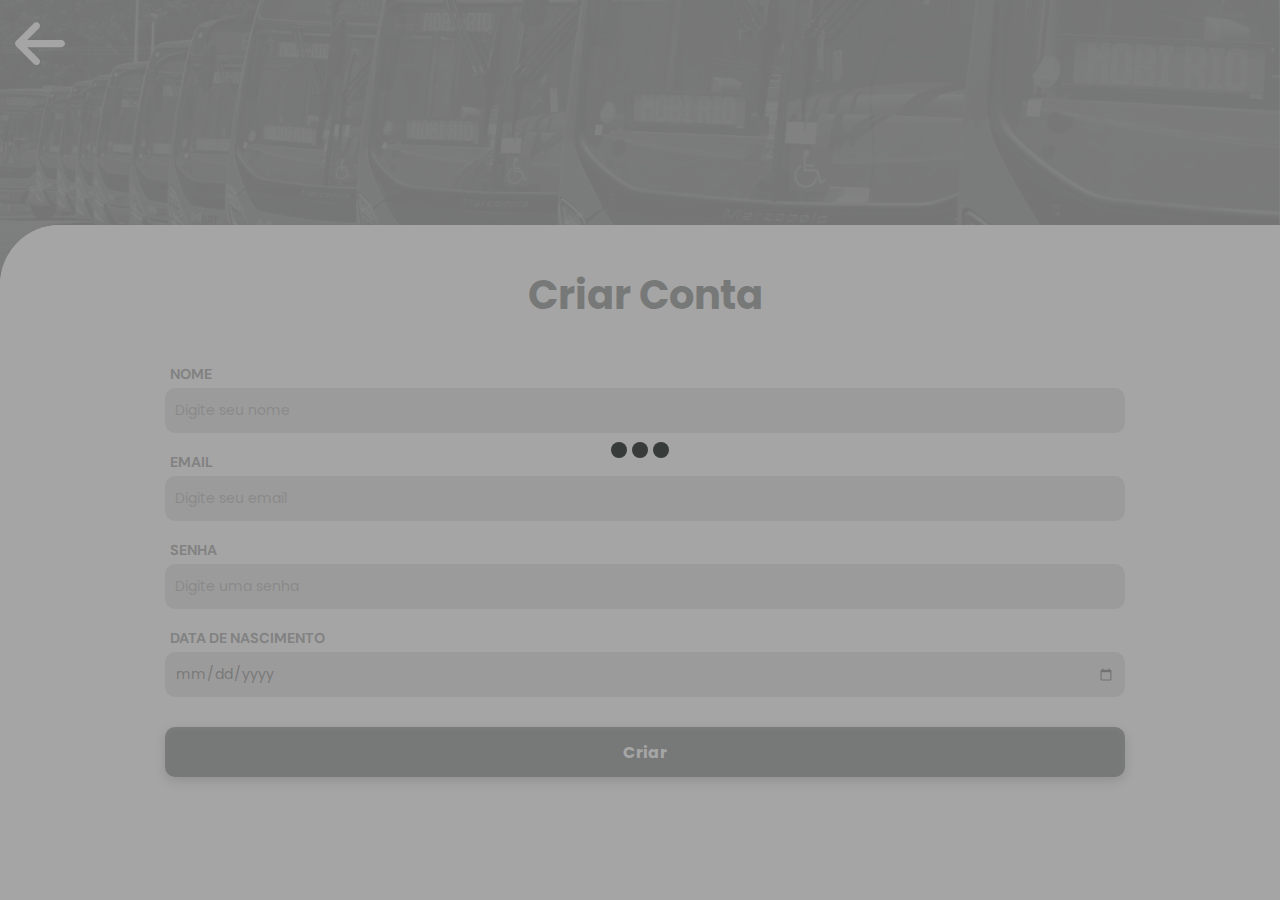
<file: BusyBus/design/createAcc.html>
<!DOCTYPE html>
<html lang="pt-br">
<head>
    <meta charset="UTF-8">
    <meta name="viewport" content="width=device-width, initial-scale=1.0">
    <title>Criar Conta</title>
    <link rel="stylesheet" href="css/createAcc-style.css">
</head>
<body class="load">
    <div class="overLoad"></div>
    <div class="loading">
        <div class="dot"></div>
        <div class="dot"></div>
        <div class="dot"></div>
    </div>
    <div class="backArrow">
       <a href="login.html"><svg xmlns="http://www.w3.org/2000/svg" viewBox="0 0 448 512"><!--!Font Awesome Free 6.7.2 by @fontawesome - https://fontawesome.com License - https://fontawesome.com/license/free Copyright 2025 Fonticons, Inc.--><path d="M9.4 233.4c-12.5 12.5-12.5 32.8 0 45.3l160 160c12.5 12.5 32.8 12.5 45.3 0s12.5-32.8 0-45.3L109.2 288 416 288c17.7 0 32-14.3 32-32s-14.3-32-32-32l-306.7 0L214.6 118.6c12.5-12.5 12.5-32.8 0-45.3s-32.8-12.5-45.3 0l-160 160z"/></svg></a>
    </div>
    <div class="conteinerBanner"></div>
    <div class="conteinerForm">
         <div class="conteinerForm">
        <div class="formLogin">
            <div class="formHeader">
                <h1>Criar Conta</h1>
            </div>
            <div class="form">
                <div class="row">
                    <label for="">Nome</label>
                    <input type="text" placeholder="Digite seu nome">
                </div>
                <div class="row">
                    <label for="">Email</label>
                    <input type="text" placeholder="Digite seu email">
                </div>
                <div class="row">
                    <label for="">Senha</label>
                    <input type="text" placeholder="Digite uma senha">
                </div>
                <div class="row">
                    <label for="">Data de Nascimento</label>
                    <input type="date"> 
                </div>
                <button>Criar</button>
            </div>
        </div>
    </div>
    </div>
</body>
</html>
</file>
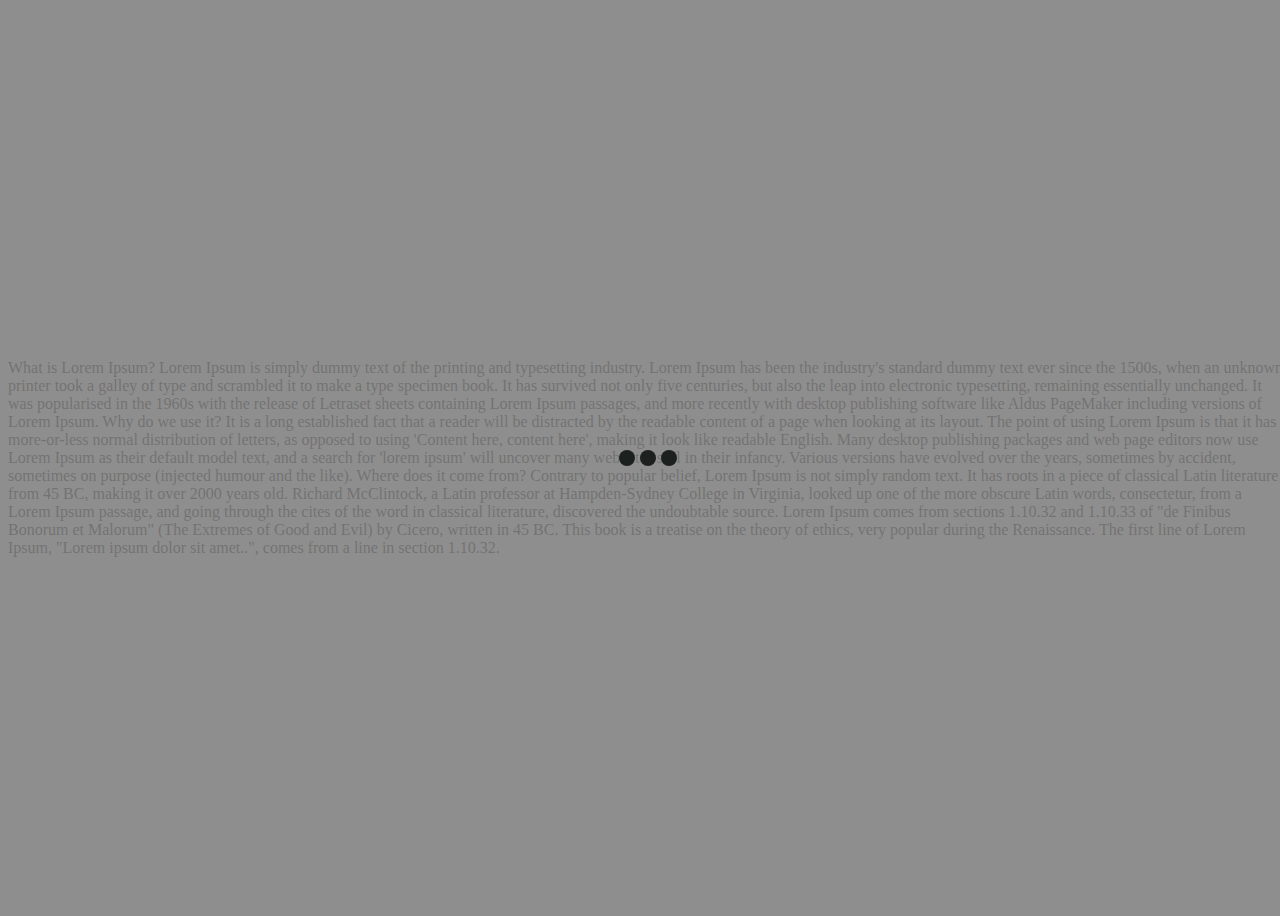
<file: BusyBus/design/loading.html>
<!DOCTYPE html>
<html lang="pt-br">
<head>
    <meta charset="UTF-8">
    <meta name="viewport" content="width=device-width, initial-scale=1.0">
    <title>Document</title>
    <link rel="stylesheet" href="css/loading.css">
</head>
<body class="load">
    <div class="overLoad"></div>
    <div class="loading">
        <div class="dot"></div>
        <div class="dot"></div>
        <div class="dot"></div>
    </div>
    <div>
        <p>What is Lorem Ipsum?
Lorem Ipsum is simply dummy text of the printing and typesetting industry. Lorem Ipsum has been the industry's standard dummy text ever since the 1500s, when an unknown printer took a galley of type and scrambled it to make a type specimen book. It has survived not only five centuries, but also the leap into electronic typesetting, remaining essentially unchanged. It was popularised in the 1960s with the release of Letraset sheets containing Lorem Ipsum passages, and more recently with desktop publishing software like Aldus PageMaker including versions of Lorem Ipsum.

Why do we use it?
It is a long established fact that a reader will be distracted by the readable content of a page when looking at its layout. The point of using Lorem Ipsum is that it has a more-or-less normal distribution of letters, as opposed to using 'Content here, content here', making it look like readable English. Many desktop publishing packages and web page editors now use Lorem Ipsum as their default model text, and a search for 'lorem ipsum' will uncover many web sites still in their infancy. Various versions have evolved over the years, sometimes by accident, sometimes on purpose (injected humour and the like).


Where does it come from?
Contrary to popular belief, Lorem Ipsum is not simply random text. It has roots in a piece of classical Latin literature from 45 BC, making it over 2000 years old. Richard McClintock, a Latin professor at Hampden-Sydney College in Virginia, looked up one of the more obscure Latin words, consectetur, from a Lorem Ipsum passage, and going through the cites of the word in classical literature, discovered the undoubtable source. Lorem Ipsum comes from sections 1.10.32 and 1.10.33 of "de Finibus Bonorum et Malorum" (The Extremes of Good and Evil) by Cicero, written in 45 BC. This book is a treatise on the theory of ethics, very popular during the Renaissance. The first line of Lorem Ipsum, "Lorem ipsum dolor sit amet..", comes from a line in section 1.10.32.</p>
    </div>
</body>
</html>
</file>
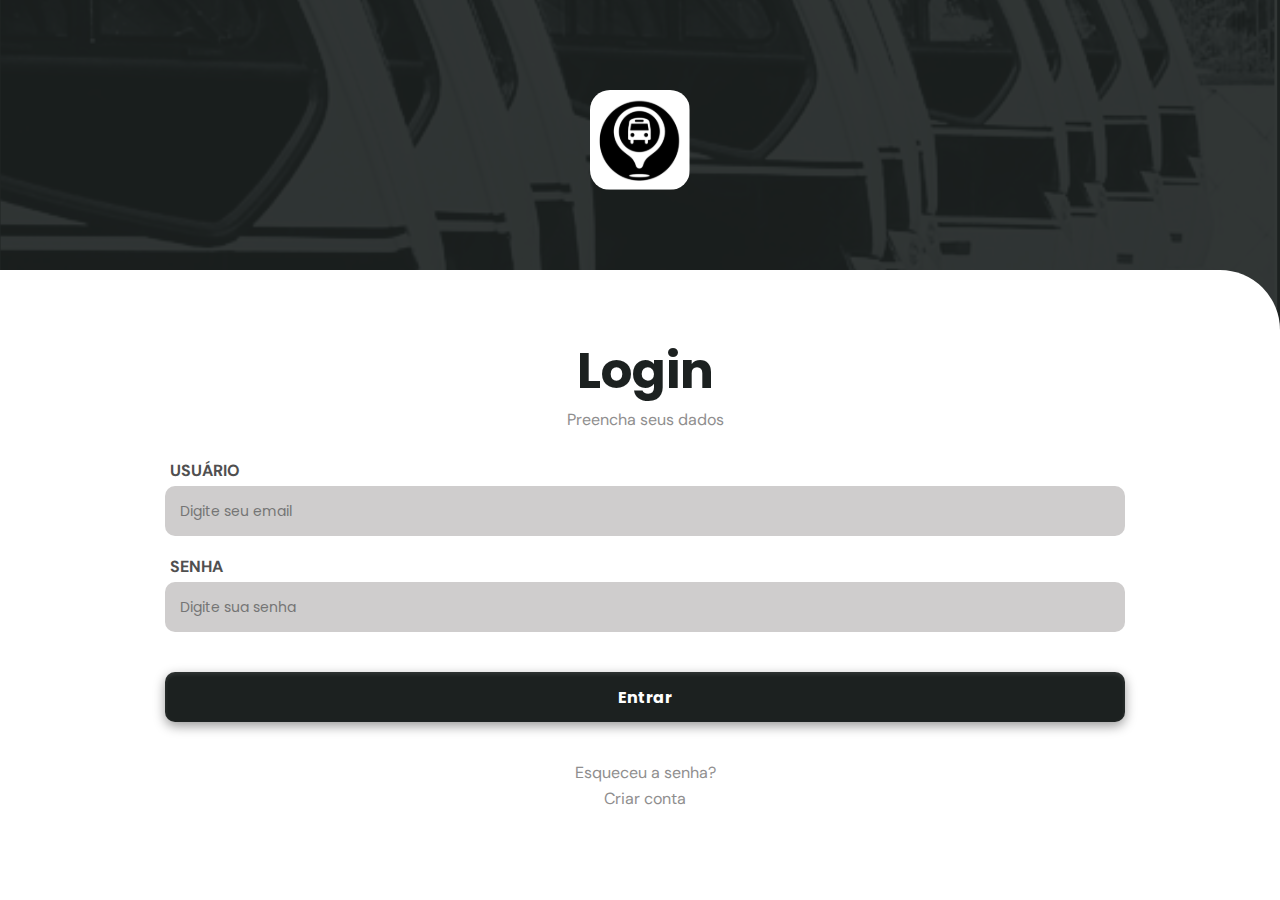
<file: BusyBus/design/login.html>
<!DOCTYPE html>
<html lang="pt-br">
<head>
    <meta charset="UTF-8">
    <meta name="viewport" content="width=device-width, initial-scale=1.0">
    <title>Tela Login</title>
    <link rel="stylesheet" href="css/login-style.css">
</head>
<body>
    <div class="conteinerBanner">
        <div class="bannerLogin">
            <div class="flexBanner">
                <div class="iconLogin"></div>
            </div>
        </div>
    </div>
    <div class="conteinerForm">
        <div class="formLogin">
            <div class="formHeader">
                <h1>Login</h1>
                <p>Preencha seus dados</p>
            </div>
            <div class="form">
                <div class="row">
                    <label for="">Usuário</label>
                    <div class="inputDefault">
                        <input type="text" placeholder="Digite seu email" required>
                        <svg xmlns="http://www.w3.org/2000/svg" viewBox="0 0 512 512"><!--!Font Awesome Free 6.7.2 by @fontawesome - https://fontawesome.com License - https://fontawesome.com/license/free Copyright 2025 Fonticons, Inc.--><path d="M256 32c14.2 0 27.3 7.5 34.5 19.8l216 368c7.3 12.4 7.3 27.7 .2 40.1S486.3 480 472 480L40 480c-14.3 0-27.6-7.7-34.7-20.1s-7-27.8 .2-40.1l216-368C228.7 39.5 241.8 32 256 32zm0 128c-13.3 0-24 10.7-24 24l0 112c0 13.3 10.7 24 24 24s24-10.7 24-24l0-112c0-13.3-10.7-24-24-24zm32 224a32 32 0 1 0 -64 0 32 32 0 1 0 64 0z"/></svg>
                    </div>
                </div>
                <div class="row">
                    <label for="">Senha</label>
                    <div class="inputDefault">
                        <input type="password" placeholder="Digite sua senha" required>
                        <svg xmlns="http://www.w3.org/2000/svg" viewBox="0 0 512 512"><!--!Font Awesome Free 6.7.2 by @fontawesome - https://fontawesome.com License - https://fontawesome.com/license/free Copyright 2025 Fonticons, Inc.--><path d="M256 32c14.2 0 27.3 7.5 34.5 19.8l216 368c7.3 12.4 7.3 27.7 .2 40.1S486.3 480 472 480L40 480c-14.3 0-27.6-7.7-34.7-20.1s-7-27.8 .2-40.1l216-368C228.7 39.5 241.8 32 256 32zm0 128c-13.3 0-24 10.7-24 24l0 112c0 13.3 10.7 24 24 24s24-10.7 24-24l0-112c0-13.3-10.7-24-24-24zm32 224a32 32 0 1 0 -64 0 32 32 0 1 0 64 0z"/></svg>
                        <p>Usuário ou senha incorreto(s). Tente novamente</p>
                    </div>
                </div>
                <button>Entrar</button>
            </div>
        </div>
        <div class="help">
            <a href="">Esqueceu a senha?</a>
            <a href="createAcc.html">Criar conta</a>
        </div>
    </div>
</body>
</html>
</file>
<file: BusyBus/design/css/createAcc-style.css>
@import url('https://fonts.googleapis.com/css2?family=Poppins:ital,wght@0,100;0,200;0,300;0,400;0,500;0,600;0,700;0,800;0,900;1,100;1,200;1,300;1,400;1,500;1,600;1,700;1,800;1,900&display=swap');

@import url('https://fonts.googleapis.com/css2?family=DM+Sans:ital,opsz,wght@0,9..40,100..1000;1,9..40,100..1000&family=Poppins:ital,wght@0,100;0,200;0,300;0,400;0,500;0,600;0,700;0,800;0,900;1,100;1,200;1,300;1,400;1,500;1,600;1,700;1,800;1,900&display=swap');

* {
    box-sizing: border-box;
    padding: 0;
    margin: 0;
    font-family: 'Poppins', sans-serif;
    font-size: 1rem;
}

body {
    width: 100%;
    height: 100dvh;
    background-color: #1c2120;
    position: relative;
}

.backArrow {
    position: absolute;
    margin: 10px 0 0 5px;
    width: clamp(40px, 5vw, 60px);
    height: clamp(50px, 7vh, 70px);
    top: 0;
    left: 0;
    z-index: 999;
}

.backArrow svg {
    margin: 5px 0 0 10px;
    fill: white;
}

a:active {
    background-color: transparent;
}

.conteinerBanner {
    background-image: url("../imgs/bannerCreateAcc.svg");
    background-size: cover;
    background-position: center;
    width: 100%;
    height: clamp(20vh, 30vh, 35vh);
    opacity: 0.6;
    position: absolute;
    top: 0;
    left: 0;
}

.conteinerForm {
    width: 100%;
    min-height: clamp(60vh, 75vh, 80vh);
    padding: clamp(15px, 2.5vh, 20px) 10px clamp(25px, 5vh, 30px) 20px;
    background-color: #fff;
    position: absolute;
    bottom: 0;
    left: 0;
    border-radius: 60px 0 0 0;
    z-index: 999;
}

.formLogin {
    width: 100%;
    display: flex;
    flex-direction: column;
    justify-content: center;
    align-items: center;
    padding: clamp(15px, 3vh, 20px) 10px clamp(25px, 5vh, 40px) 10px;
}

.formHeader {
    margin-bottom: clamp(25px, 5vh, 40px);
}

.formHeader h1 {
    font-size: clamp(30px, 5vw, 40px);
    font-weight: bold;
    color: #1c2120;
    text-align: center;
}

.form .row {
    display: flex;
    flex-direction: column;
    gap: 5px;
    margin-bottom: 20px;
    width: 75vw;
}

.row label {
    font-family: 'DM Sans', sans-serif;
    text-transform: uppercase;
    font-size: 0.9rem;
    font-weight: bold;
    color: #504f4f;
    margin-left: 5px;
}

.row input {
    background-color: #cfcdcd;
    height: clamp(38px, 5.5vh, 45px);
    font-size: 14px;
    color: #1c2120;
    border: none;
    border-radius: 10px;
    padding: 5px 10px;
    transition: all 500ms;
}

.row input:focus {
    border: 1px solid #1c2120;
    outline: none;
}

button {
    width: 100%;
    height: clamp(42px, 6vh, 50px);
    background-color: #1c2120;
    font-size: clamp(15px, 1.8vh, 16px);
    font-weight: bold;
    color: #fff;
    border: none;
    border-radius: 10px;
    box-shadow: none;
    margin-top: 10px;
    box-shadow: 0 4px 12px rgba(0, 0, 0, 0.4), 
              0 2px 4px rgba(255, 255, 255, 0.1) inset;
    transition: all 0.3s ease;
}

/* Esconde inicialmente */
body.default .overLoad,
body.default .loading {
    opacity: 0;
    visibility: hidden;
    transition: opacity 0.5s ease, visibility 0.5s ease;
    pointer-events: none; /* impede clique */
}

/* Quando ativa com body.load */
body.load .overLoad,
body.load .loading {
    opacity: 0.8;
    visibility: visible;
    pointer-events: auto;
}

/* Estilo da camada escura */
body.load .overLoad {
    position: absolute;
    background-color: #8f8e8e;
    width: 100%;
    height: 100%;
    z-index: 9999;
}

/* Estilo do conteúdo central (ex: animação de loading) */
body.load .loading {
    position: absolute;
    display: flex;
    align-items: center;
    justify-content: center;
    gap: 5px;
    width: 100%;
    height: 100%;
    z-index: 99999;
}

.dot {
    width: 16px;
    height: 16px;
    border-radius: 50%;
    background: #1c2120;
    animation: bounce 0.6s infinite ease-in-out;
}

.dot:nth-child(2) {
    animation-delay: 0.2s;
}

.dot:nth-child(3) {
    animation-delay: 0.4s;
}

@keyframes bounce {
    0%, 80%, 100% {
    transform: translateY(0);
    }
    40% {
    transform: translateY(-20px);
    }
}
</file>
<file: BusyBus/design/css/loading.css>
body {
      background-color: #8f8e8e;
      display: flex;
      justify-content: center;
      align-items: center;
      width: 100vw;
      height: 100vh;
    }

    body.load {
        position: relative;
        width: 100vw;
        height: 100vh;
        overflow: hidden;
    }

    .overLoad {
        position: absolute;
        background-color: #8f8e8e;
        opacity: 0.8;
        width: 100%;
        height: 100%;
        transition: all 0.5s;
    }

    .loading {
        position: absolute;
        display: flex;
        align-items: center;
        justify-content: center;
        gap: 5px;
        width: 100%;
        height: 100%;
        transition: all 0.5s;
    }

    .dot {
      width: 16px;
      height: 16px;
      border-radius: 50%;
      background: #1c2120;
      animation: bounce 0.6s infinite ease-in-out;
    }

    .dot:nth-child(2) {
      animation-delay: 0.2s;
    }

    .dot:nth-child(3) {
      animation-delay: 0.4s;
    }

    @keyframes bounce {
      0%, 80%, 100% {
        transform: translateY(0);
      }
      40% {
        transform: translateY(-20px);
      }
    }
</file>
<file: BusyBus/design/css/login-style.css>
@import url('https://fonts.googleapis.com/css2?family=Poppins:ital,wght@0,100;0,200;0,300;0,400;0,500;0,600;0,700;0,800;0,900;1,100;1,200;1,300;1,400;1,500;1,600;1,700;1,800;1,900&display=swap');

@import url('https://fonts.googleapis.com/css2?family=DM+Sans:ital,opsz,wght@0,9..40,100..1000;1,9..40,100..1000&family=Poppins:ital,wght@0,100;0,200;0,300;0,400;0,500;0,600;0,700;0,800;0,900;1,100;1,200;1,300;1,400;1,500;1,600;1,700;1,800;1,900&display=swap');

* {
    box-sizing: border-box;
    padding: 0;
    margin: 0;
    font-family: 'Poppins', sans-serif;
    font-size: 1rem;
}

body {
    width: 100%;
    height: 100dvh;
    background-color: #1c2120;
    position: relative;
}

.conteinerBanner {
    width: 100vw;
    height: clamp(30vh, 40vh, 45vh);
    position: absolute;
    top: 0;
    left: 0;
}

.bannerLogin {
    width: 100%;
    height: 100%;
    position: relative;
    overflow: hidden;
}

.bannerLogin::before {
    content: "";
    position: absolute;
    inset: 0;
    background-image: url("../imgs/bannerlogin.svg");
    background-repeat: no-repeat;
    background-size: cover;
    background-position: center;
    opacity: 0.1;
    z-index: 0;
}

.bannerLogin > * {
    position: relative;
    z-index: 1;
}

.flexBanner {
    width: 100%;
    height: 100%;
    display: flex;
    justify-content: center;
    align-items: center;
}

.iconLogin {
    width: clamp(70px, 100px, 110px);
    height: clamp(70px, 100px, 110px);
    background-image: url("../imgs/busyBusIcon.svg");
    background-repeat: no-repeat;
    background-position: center;
    background-size: cover;
    border-radius: 20px;
    margin-bottom: clamp(40px, 10vh, 80px);
}

.conteinerForm {
    width: 100%;
    min-height: clamp(60vh, 70vh, 80vh);
    padding: clamp(20px, 4vh, 40px) 10px clamp(20px, 5vh, 30px) 20px;
    background-color: #fff;
    position: absolute;
    bottom: 0;
    left: 0;
    border-radius: 0 60px 0 0;
    z-index: 999;
}

.formLogin {
    width: 100%;
    display: flex;
    flex-direction: column;
    justify-content: center;
    align-items: center;
    padding: clamp(20px, 3vh, 40px) 10px clamp(25px, 5vh, 40px) 10px;
}

.formHeader {
    margin-bottom: clamp(20px, 5vh, 30px);
}

.formHeader h1 {
    font-size: clamp(40px, 5vw, 50px);
    font-weight: bold;
    color: #1c2120;
    text-align: center;
}

.formHeader p {
    font-family: 'DM Sans', sans-serif;
    font-size: clamp(14px, 1.8vh, 16px);
    color: #8f8e8e;
}

.form .row {
    display: flex;
    flex-direction: column;
    gap: 5px;
    margin-bottom: 20px;
    width: 75vw;
}

.row label {
    font-family: 'DM Sans', sans-serif;
    text-transform: uppercase;
    font-size: clamp(14px, 1.8vh, 16px);
    font-weight: bold;
    color: #504f4f;
    margin-left: 5px;
}

input {
    font-size: 14px;
}

.row .inputDefault {
    width: 100%;
    height: clamp(38px, 6vh, 50px);
}

.inputDefault svg {
    display: none;
}

.inputDefault p {
    display: none;
}

.row .inputError {
    width: 100%;
    height: clamp(38px, 6vh, 50px);
    position: relative;
}

.row input:focus {
    border: 1px solid #1c2120;
    outline: none;
}

.inputDefault input {
    width: 100%;
    background-color: #cfcdcd;
    color: #1c2120;
    height: clamp(38px, 6vh, 50px);
    border: none;
    border-radius: 10px;
    box-shadow: none;
    padding: 5px 15px;
    transition: all 500ms;
}

.inputError input {
    width: 100%;
    border: 1px solid #ed1c24;
    background-color: #cfcdcd;
    color: #ed1c24;
    height: clamp(38px, 6vh, 50px);
    border-radius: 10px;
    box-shadow: none;
    padding: 5px 30px 5px 15px;
    transition: all 500ms;
}

.inputError svg {
    position: absolute;
    width: clamp(20px, 3.5vh, 25px);
    fill: red;
    top: clamp(7px, 1vh, 10px);
    right: 10px;
}

.inputError p {
    font-size: clamp(11px, 2vw, 13px);
    color: #ed1c24;
    text-align: left;
    margin: 5px 0 0 3px;
}


button {
    width: 100%;
    height: clamp(42px, 6vh, 50px);
    background-color: #1c2120;
    font-size: clamp(15px, 1.8vh, 16px);
    font-weight: bold;
    color: #fff;
    border: none;
    border-radius: 10px;
    box-shadow: none;
    margin-top: 20px;
    box-shadow: 0 4px 12px rgba(0, 0, 0, 0.4), 
              0 2px 4px rgba(255, 255, 255, 0.1) inset;
    transition: all 0.3s ease;
}

.help {
    display: flex;
    flex-direction: column;
    align-items: center;
    gap: 5px;
}

.help a {
    font-family: 'DM Sans', sans-serif;
    font-size: clamp(14px, 1.8vh, 16px);
    color: #8f8e8e;
    text-decoration: none;
}
</file>
